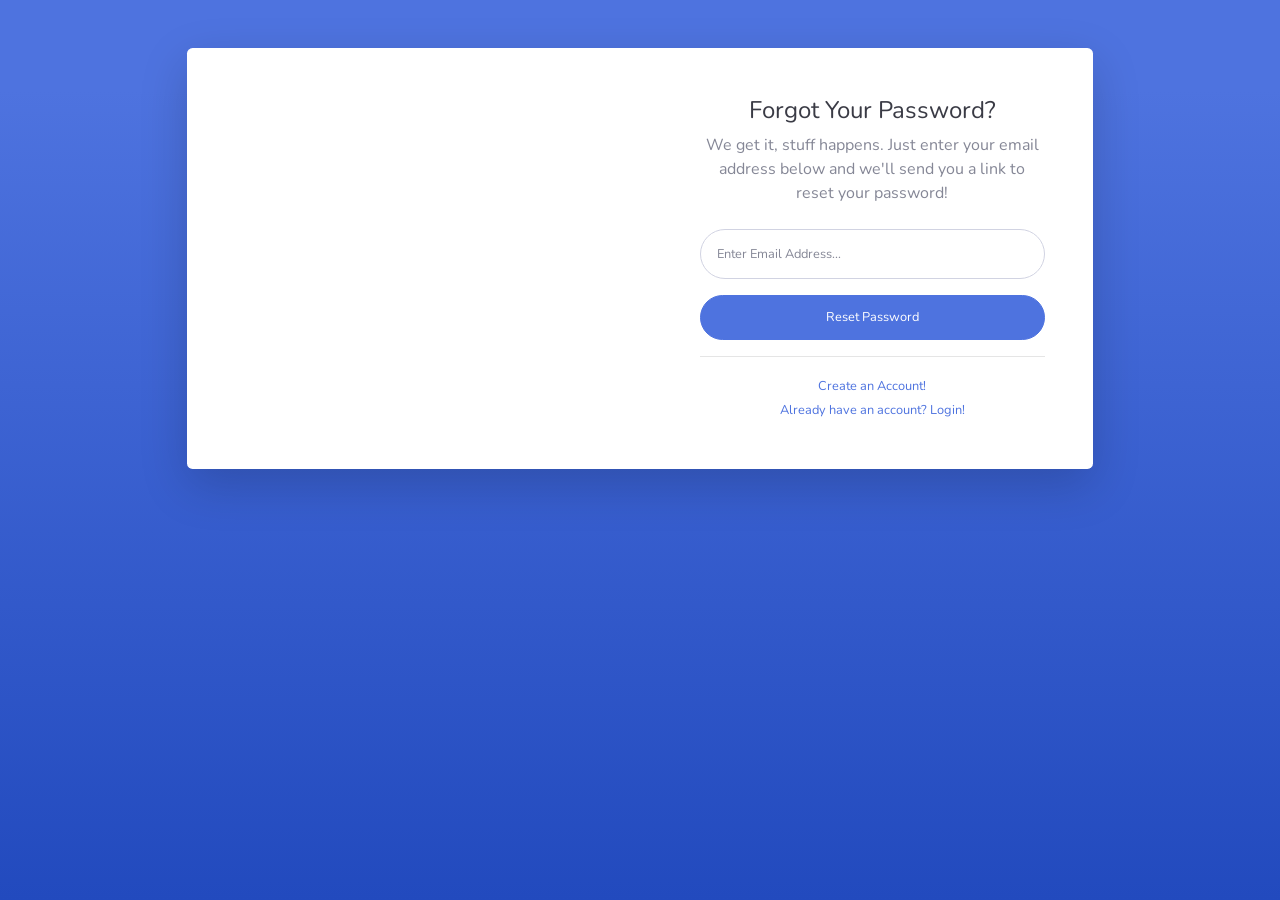
<file: Dashboard/forgot-password.html>
<!DOCTYPE html>
<html lang="en">

<head>

    <meta charset="utf-8">
    <meta http-equiv="X-UA-Compatible" content="IE=edge">
    <meta name="viewport" content="width=device-width, initial-scale=1, shrink-to-fit=no">
    <meta name="description" content="">
    <meta name="author" content="">

    <title>SB Admin 2 - Forgot Password</title>

    <!-- Custom fonts for this template-->
    <link href="vendor/fontawesome-free/css/all.min.css" rel="stylesheet" type="text/css">
    <link
        href="https://fonts.googleapis.com/css?family=Nunito:200,200i,300,300i,400,400i,600,600i,700,700i,800,800i,900,900i"
        rel="stylesheet">

    <!-- Custom styles for this template-->
    <link href="css/sb-admin-2.min.css" rel="stylesheet">

</head>

<body class="bg-gradient-primary">

    <div class="container">

        <!-- Outer Row -->
        <div class="row justify-content-center">

            <div class="col-xl-10 col-lg-12 col-md-9">

                <div class="card o-hidden border-0 shadow-lg my-5">
                    <div class="card-body p-0">
                        <!-- Nested Row within Card Body -->
                        <div class="row">
                            <div class="col-lg-6 d-none d-lg-block bg-password-image"></div>
                            <div class="col-lg-6">
                                <div class="p-5">
                                    <div class="text-center">
                                        <h1 class="h4 text-gray-900 mb-2">Forgot Your Password?</h1>
                                        <p class="mb-4">We get it, stuff happens. Just enter your email address below
                                            and we'll send you a link to reset your password!</p>
                                    </div>
                                    <form class="user">
                                        <div class="form-group">
                                            <input type="email" class="form-control form-control-user"
                                                id="exampleInputEmail" aria-describedby="emailHelp"
                                                placeholder="Enter Email Address...">
                                        </div>
                                        <a href="login.html" class="btn btn-primary btn-user btn-block">
                                            Reset Password
                                        </a>
                                    </form>
                                    <hr>
                                    <div class="text-center">
                                        <a class="small" href="register.html">Create an Account!</a>
                                    </div>
                                    <div class="text-center">
                                        <a class="small" href="login.html">Already have an account? Login!</a>
                                    </div>
                                </div>
                            </div>
                        </div>
                    </div>
                </div>

            </div>

        </div>

    </div>

    <!-- Bootstrap core JavaScript-->
    <script src="vendor/jquery/jquery.min.js"></script>
    <script src="vendor/bootstrap/js/bootstrap.bundle.min.js"></script>

    <!-- Core plugin JavaScript-->
    <script src="vendor/jquery-easing/jquery.easing.min.js"></script>

    <!-- Custom scripts for all pages-->
    <script src="js/sb-admin-2.min.js"></script>

</body>

</html>
</file>
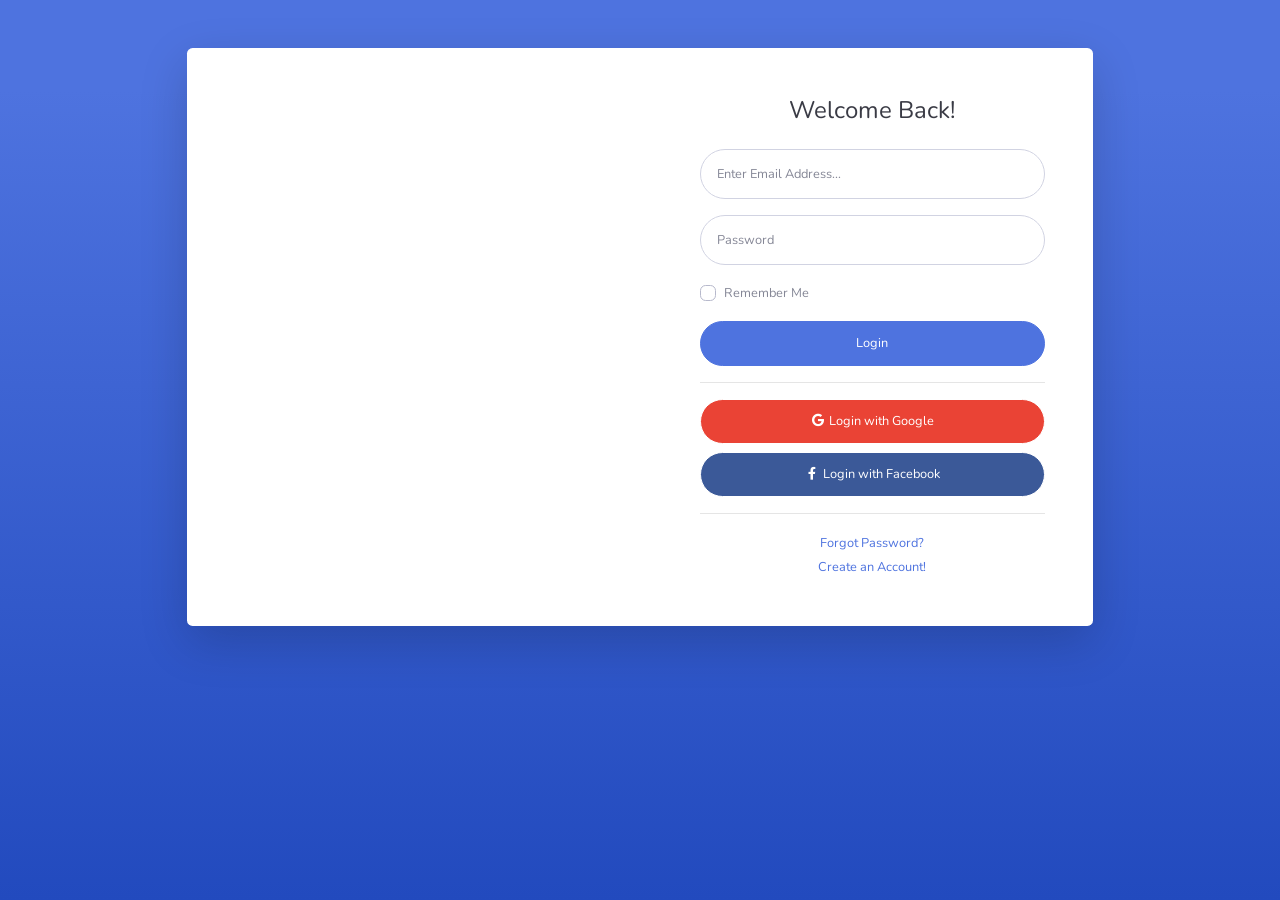
<file: Dashboard/login.html>
<!DOCTYPE html>
<html lang="en">

<head>

    <meta charset="utf-8">
    <meta http-equiv="X-UA-Compatible" content="IE=edge">
    <meta name="viewport" content="width=device-width, initial-scale=1, shrink-to-fit=no">
    <meta name="description" content="">
    <meta name="author" content="">

    <title>SB Admin 2 - Login</title>

    <!-- Custom fonts for this template-->
    <link href="vendor/fontawesome-free/css/all.min.css" rel="stylesheet" type="text/css">
    <link
        href="https://fonts.googleapis.com/css?family=Nunito:200,200i,300,300i,400,400i,600,600i,700,700i,800,800i,900,900i"
        rel="stylesheet">

    <!-- Custom styles for this template-->
    <link href="css/sb-admin-2.min.css" rel="stylesheet">

</head>

<body class="bg-gradient-primary">

    <div class="container">

        <!-- Outer Row -->
        <div class="row justify-content-center">

            <div class="col-xl-10 col-lg-12 col-md-9">

                <div class="card o-hidden border-0 shadow-lg my-5">
                    <div class="card-body p-0">
                        <!-- Nested Row within Card Body -->
                        <div class="row">
                            <div class="col-lg-6 d-none d-lg-block bg-login-image"></div>
                            <div class="col-lg-6">
                                <div class="p-5">
                                    <div class="text-center">
                                        <h1 class="h4 text-gray-900 mb-4">Welcome Back!</h1>
                                    </div>
                                    <form class="user">
                                        <div class="form-group">
                                            <input type="email" class="form-control form-control-user"
                                                id="exampleInputEmail" aria-describedby="emailHelp"
                                                placeholder="Enter Email Address...">
                                        </div>
                                        <div class="form-group">
                                            <input type="password" class="form-control form-control-user"
                                                id="exampleInputPassword" placeholder="Password">
                                        </div>
                                        <div class="form-group">
                                            <div class="custom-control custom-checkbox small">
                                                <input type="checkbox" class="custom-control-input" id="customCheck">
                                                <label class="custom-control-label" for="customCheck">Remember
                                                    Me</label>
                                            </div>
                                        </div>
                                        <a href="index.html" class="btn btn-primary btn-user btn-block">
                                            Login
                                        </a>
                                        <hr>
                                        <a href="index.html" class="btn btn-google btn-user btn-block">
                                            <i class="fab fa-google fa-fw"></i> Login with Google
                                        </a>
                                        <a href="index.html" class="btn btn-facebook btn-user btn-block">
                                            <i class="fab fa-facebook-f fa-fw"></i> Login with Facebook
                                        </a>
                                    </form>
                                    <hr>
                                    <div class="text-center">
                                        <a class="small" href="forgot-password.html">Forgot Password?</a>
                                    </div>
                                    <div class="text-center">
                                        <a class="small" href="register.html">Create an Account!</a>
                                    </div>
                                </div>
                            </div>
                        </div>
                    </div>
                </div>

            </div>

        </div>

    </div>

    <!-- Bootstrap core JavaScript-->
    <script src="vendor/jquery/jquery.min.js"></script>
    <script src="vendor/bootstrap/js/bootstrap.bundle.min.js"></script>

    <!-- Core plugin JavaScript-->
    <script src="vendor/jquery-easing/jquery.easing.min.js"></script>

    <!-- Custom scripts for all pages-->
    <script src="js/sb-admin-2.min.js"></script>

</body>

</html>
</file>
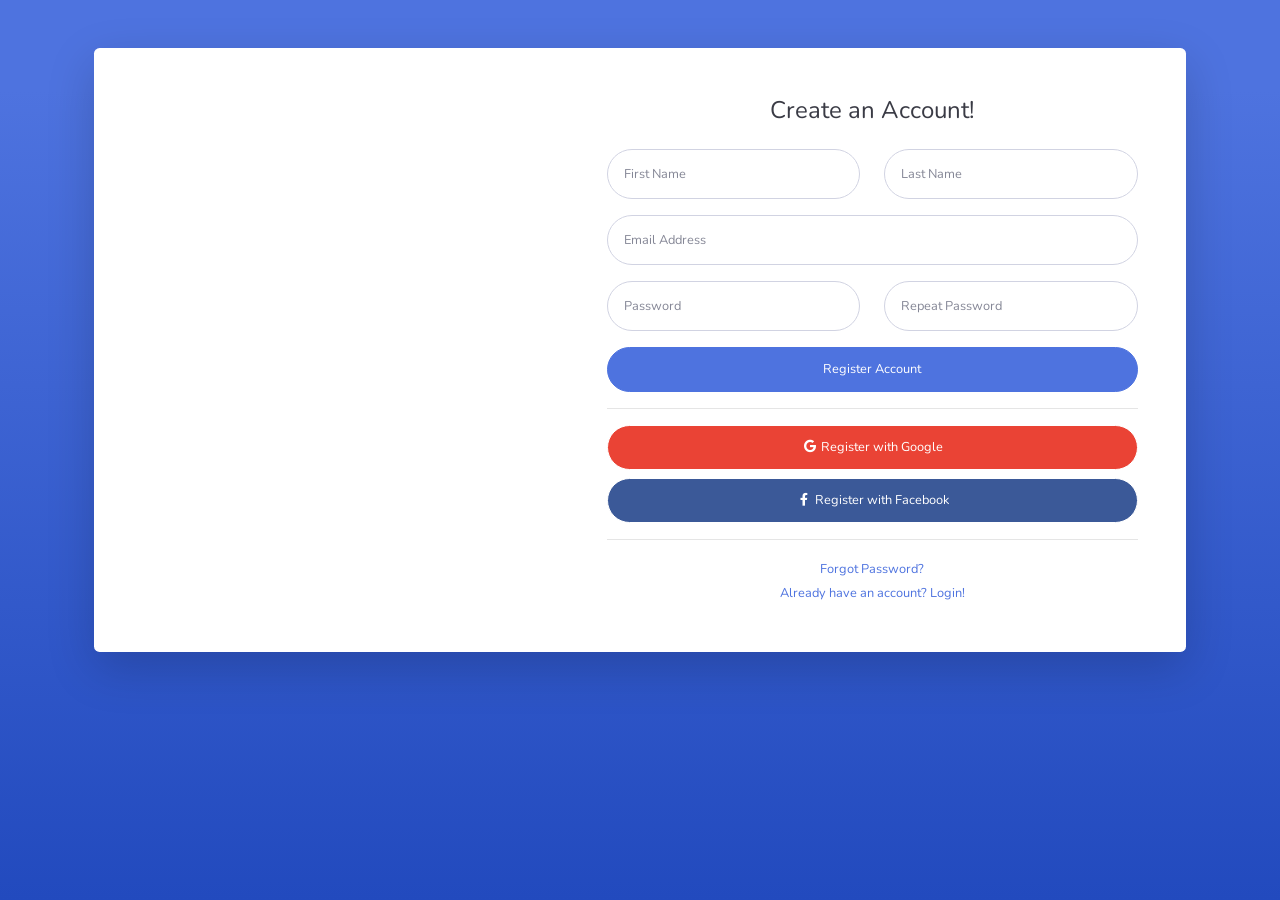
<file: Dashboard/register.html>
<!DOCTYPE html>
<html lang="en">

<head>

    <meta charset="utf-8">
    <meta http-equiv="X-UA-Compatible" content="IE=edge">
    <meta name="viewport" content="width=device-width, initial-scale=1, shrink-to-fit=no">
    <meta name="description" content="">
    <meta name="author" content="">

    <title>SB Admin 2 - Register</title>

    <!-- Custom fonts for this template-->
    <link href="vendor/fontawesome-free/css/all.min.css" rel="stylesheet" type="text/css">
    <link
        href="https://fonts.googleapis.com/css?family=Nunito:200,200i,300,300i,400,400i,600,600i,700,700i,800,800i,900,900i"
        rel="stylesheet">

    <!-- Custom styles for this template-->
    <link href="css/sb-admin-2.min.css" rel="stylesheet">

</head>

<body class="bg-gradient-primary">

    <div class="container">

        <div class="card o-hidden border-0 shadow-lg my-5">
            <div class="card-body p-0">
                <!-- Nested Row within Card Body -->
                <div class="row">
                    <div class="col-lg-5 d-none d-lg-block bg-register-image"></div>
                    <div class="col-lg-7">
                        <div class="p-5">
                            <div class="text-center">
                                <h1 class="h4 text-gray-900 mb-4">Create an Account!</h1>
                            </div>
                            <form class="user">
                                <div class="form-group row">
                                    <div class="col-sm-6 mb-3 mb-sm-0">
                                        <input type="text" class="form-control form-control-user" id="exampleFirstName"
                                            placeholder="First Name">
                                    </div>
                                    <div class="col-sm-6">
                                        <input type="text" class="form-control form-control-user" id="exampleLastName"
                                            placeholder="Last Name">
                                    </div>
                                </div>
                                <div class="form-group">
                                    <input type="email" class="form-control form-control-user" id="exampleInputEmail"
                                        placeholder="Email Address">
                                </div>
                                <div class="form-group row">
                                    <div class="col-sm-6 mb-3 mb-sm-0">
                                        <input type="password" class="form-control form-control-user"
                                            id="exampleInputPassword" placeholder="Password">
                                    </div>
                                    <div class="col-sm-6">
                                        <input type="password" class="form-control form-control-user"
                                            id="exampleRepeatPassword" placeholder="Repeat Password">
                                    </div>
                                </div>
                                <a href="login.html" class="btn btn-primary btn-user btn-block">
                                    Register Account
                                </a>
                                <hr>
                                <a href="index.html" class="btn btn-google btn-user btn-block">
                                    <i class="fab fa-google fa-fw"></i> Register with Google
                                </a>
                                <a href="index.html" class="btn btn-facebook btn-user btn-block">
                                    <i class="fab fa-facebook-f fa-fw"></i> Register with Facebook
                                </a>
                            </form>
                            <hr>
                            <div class="text-center">
                                <a class="small" href="forgot-password.html">Forgot Password?</a>
                            </div>
                            <div class="text-center">
                                <a class="small" href="login.html">Already have an account? Login!</a>
                            </div>
                        </div>
                    </div>
                </div>
            </div>
        </div>

    </div>

    <!-- Bootstrap core JavaScript-->
    <script src="vendor/jquery/jquery.min.js"></script>
    <script src="vendor/bootstrap/js/bootstrap.bundle.min.js"></script>

    <!-- Core plugin JavaScript-->
    <script src="vendor/jquery-easing/jquery.easing.min.js"></script>

    <!-- Custom scripts for all pages-->
    <script src="js/sb-admin-2.min.js"></script>

</body>

</html>
</file>
